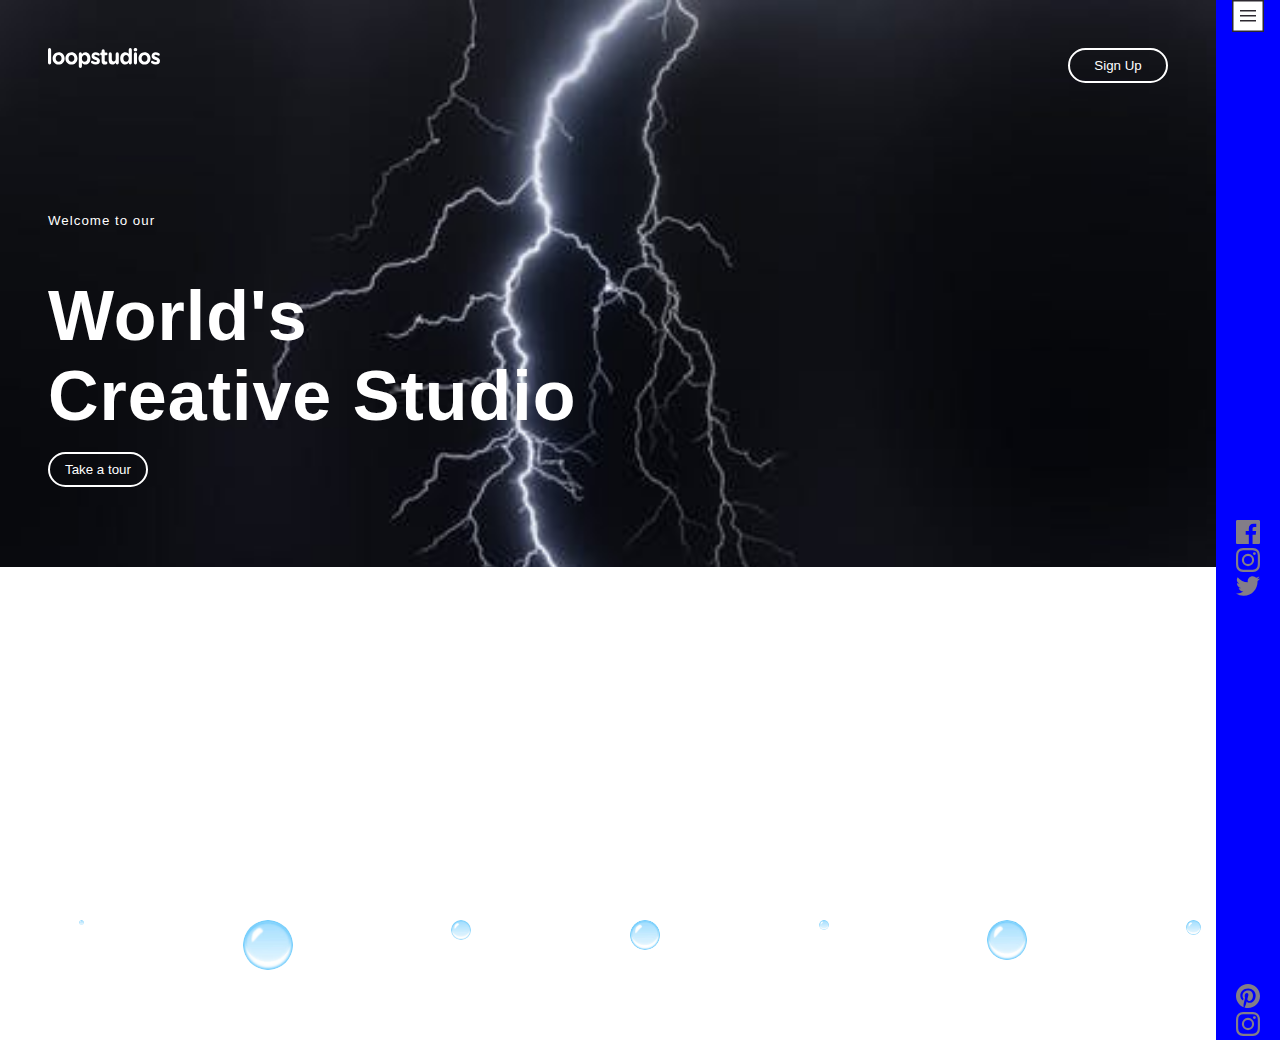
<file: index.html>
<!DOCTYPE html>
<html lang="en">
<head>
    <meta charset="UTF-8">
    <meta name="viewport" content="width=device-width, initial-scale=1.0">
    <meta http-equiv="X-UA-Compatible" content="ie=edge">
    <title>Animated Website</title>
    <link rel="stylesheet" href="./css/style.css">
</head>
<body>
    <header>
        <div class="main-site">
           <nav class="navbar navbar-nav d-flex">
               <img src="./images/logo.svg" alt="logo" class="images">
               <button type="button" class="btn btn-primary">Sign Up</button>
           </nav>

           <section class="welcome-sect">
               <small>Welcome to our</small>
               <h1>World's <br> Creative Studio</h1>
               <button type="button" class="btn btn-primary">Take a tour</button>
           </section>
        </div>

        <div class="side-bar">
            <img src="./images/icon-hamburger.svg" alt="">

            <div class="social-links">
                <img src="./images/icon-facebook.svg" alt="">
                <img src="./images/icon-instagram.svg" alt="">
                <img src="./images/icon-twitter.svg" alt="">
            </div>

            <div class="usefull-links">
                <img src="./images/icon-pinterest.svg" alt="">
                <img src="./images/icon-instagram.svg" alt="">
            </div>
        </div>

        <div class="bubbles">
            <img src="./images/bubble.jpeg" alt="">
            <img src="./images/bubble.jpeg" alt="">
            <img src="./images/bubble.jpeg" alt="">
            <img src="./images/bubble.jpeg" alt="">
            <img src="./images/bubble.jpeg" alt="">
            <img src="./images/bubble.jpeg" alt="">
            <img src="./images/bubble.jpeg" alt="">
        </div>
    </header>



    <script src="./js/script.js"></script>
</body>
</html>
</file>
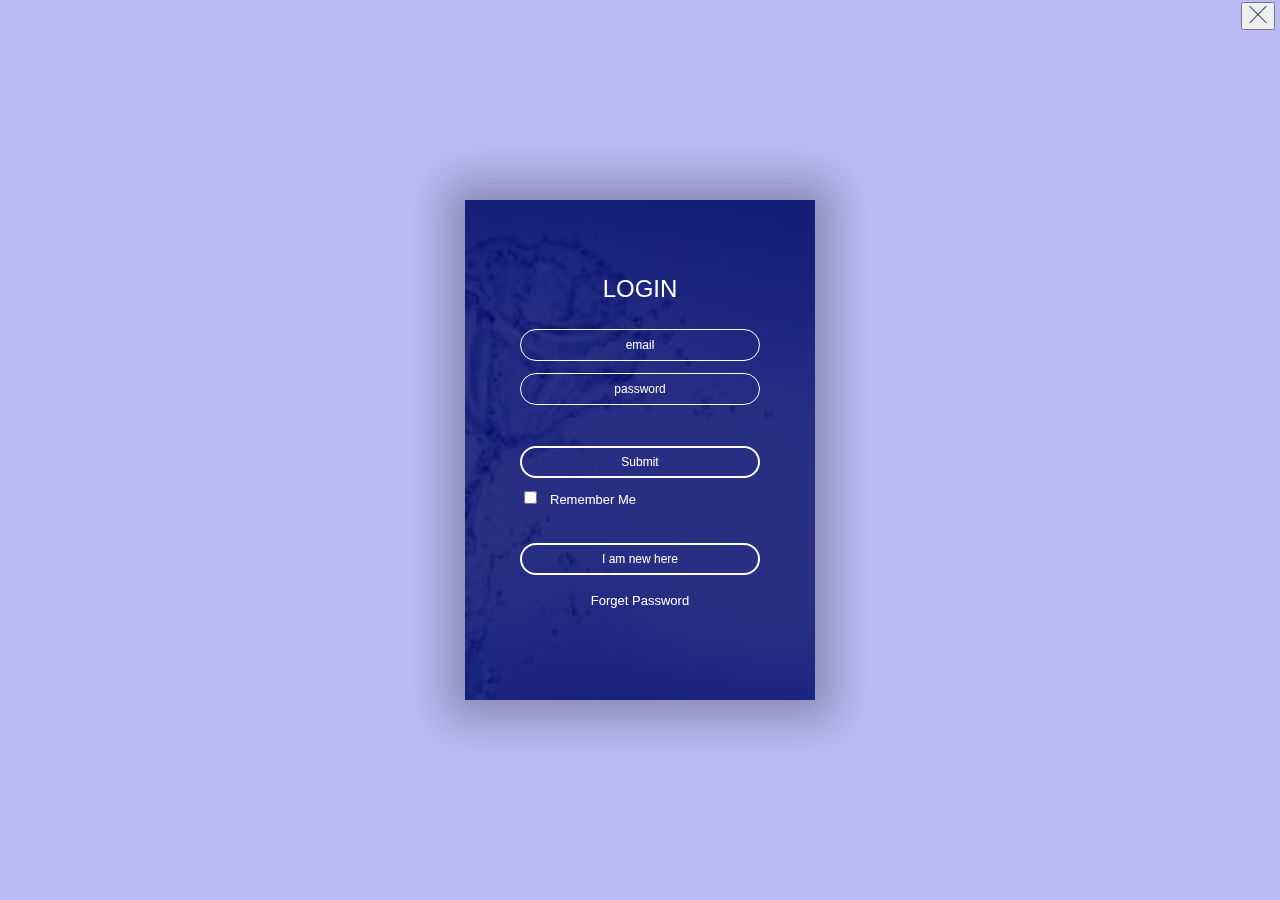
<file: login.html>
<!DOCTYPE html>
<html lang="en">

<head>
    <meta charset="UTF-8">
    <meta name="viewport" content="width=device-width, initial-scale=1.0">
    <meta http-equiv="X-UA-Compatible" content="ie=edge">
    <title>Login Form</title>

    <link rel="stylesheet" href="https://cdnjs.cloudflare.com/ajax/libs/font-awesome/4.7.0/css/font-awesome.min.css">
    
    <link rel="stylesheet" href="http://maxcdn.bootstrapcdn.com/font-awesome/4.3.0/css/font-awesome.min.css">

    <link href="https://fonts.googleapis.com/icon?family=Material+Icons"
      rel="stylesheet">

    <link rel="stylesheet" href="./css/style.css">
</head>

<body>


    <div class="container">
        <button class="btn-position" onclick="mybtnClose()"><img src="./images/icon-close.svg" alt=""></button>
        <div class="card">
            <div class="inner-box" id="card">
                <div class="card-front">
                    <h2>LOGIN</h2>
                    <form class="form" id="form">
                       
                        <div class="form-control">
                            <input type="email" placeholder="email" class="input-box" required id="email">
                            <i class="fas fa-check-circle"></i>
                            <i class="fas fa-exclamation-circle"></i>
                            <small>Error message</small>
                        </div>

                        <div class="form-control">
                            <input type="password" placeholder="password" class="input-box" required id="password">
                            <i class="fas fa-check-circle"></i>
                            <i class="fas fa-exclamation-circle"></i>
                            <small>Error message</small>
                        </div>

                            <button type="submit" class="submit-btn btn-1">Submit</button>
                            <input type="checkbox"><span>Remember Me</span>
                        
                    </form>

                    <button type="button" class="btn btn-1" onclick="openRegister()">I am new here</button>
                    <a href="#">Forget Password</a>
                </div>


                <div class="card-back">
                    <h2>Register</h2>
                    <form action="">
                        <div class="form-control">
                            <input type="text" placeholder="Full name" class="input-box" id="username"> 
                            <i class="fas fa-check-circle"></i>
                            <i class="fas fa-exclamation-circle"></i>
                            <small>Error message</small>
                        </div>

                        <div class="form-control">
                            <input type="email" placeholder="email" class="input-box"  id="email">
                            <i class="fas fa-check-circle"></i>
                            <i class="fas fa-exclamation-circle"></i>
                            <small>Error message</small>
                        </div>

                        <div class="form-control">
                            <input type="password" placeholder="password" class="input-box"  id="password">
                            <i class="fas fa-check-circle"></i>
                            <i class="fas fa-exclamation-circle"></i>
                            <small>Error message</small>
                        </div>

                        <div class="form-control">
                            <input type="password" placeholder="Confirm password" class="input-box"  id="password2">
                            <i class="fas fa-check-circle"></i>
                            <i class="fas fa-exclamation-circle"></i>
                            <small>Error message</small>
                        </div>
                       
                        <button type="submit" class="submit-btn btn-1">Submit</button>

                        <input type="checkbox"><span>Remember Me</span>
                    </form>

                    <button type="button" class="btn btn-1" onclick="openLogin()">Already Registered</button>
                </div>
            </div>
        </div>
    </div>

    <script src="./js/script.js"></script>
</body>

</html>
</file>
<file: css/style.css>
body{
    margin: 0;
    padding: 0;
}

.navbar {
    display: flex;
    justify-content: space-between;
    padding: 3rem 3rem;
}

.btn {
    width: 100px;
    border: 2px solid white;
    color: white;
    background: transparent;
    border-radius: 20px;
    height: 35px;
    cursor: pointer;
    outline: none;
}

.main-site {
    width: 95%;
    background-color: black; 
    background-image: url(../images/background1.jpeg);
    background-repeat: no-repeat;
    background-size: cover;
    /* height: 100vh; */
}

.images {
    width: 10%;
    height: 20px;
}

.welcome-sect {
    color: white;
    padding: 5rem 3rem;
    letter-spacing: 1px;
    font-family: sans-serif;
}

.welcome-sect h1 {
    font-size: 70px;
    margin-bottom: 1rem;
}

.side-bar{
    width: 5%;
    height: 115.5vh;
    background-color: blue;
    position: absolute;
    top: 0;
    right: 0;
    text-align: center;
}

.social-links{
    width: 50px;
    position: absolute;
    top: 50%;
    left: 50%;
    transform: translate(-50%);
}

.usefull-links{
    width: 50px;
    position: absolute;
    bottom: 0;
    left: 50%;
    transform: translate(-50%);
}

.bubbles{
    width: 100%;
    display: flex;
    justify-content: space-around;
    position: absolute;
    bottom: -70px;
} 
.bubbles img{
    width: 50px;
    animation: bubble 7s linear infinite;
    border-radius: 50%;
}

@keyframes bubble{
    0%{
        transform: translateY(0);
        opacity: 0;
    }

    50%{
        opacity: 1;
    }

    75%{
        opacity: 1;
    }

    100%{
        transform: translateY(-80vh);
        opacity: 0;
    }
}

.bubbles img:nth-child(1){
    animation-delay: 2s;
    width: 5px;
    height: 5px;
}

.bubbles img:nth-child(2){
    animation-delay: 1s;
    width: 50px;
    height: 50px;
}

.bubbles img:nth-child(3){
    animation-delay: 0s;
    width: 20px;
    height: 20px;
}

.bubbles img:nth-child(4){
    animation-delay: 3s;
    width: 30px;
    height: 30px;
}

.bubbles img:nth-child(5){
    animation-delay: 2s;
    width: 10px;
    height: 10px;
}

.bubbles img:nth-child(6){
    animation-delay: 1s;
    width: 40px;
    height: 40px;
}

.bubbles img:nth-child(7){
    animation-delay: 0s;
    width: 15px;
    height: 15px;
}

.container {
    width: 100%;
    height: 100vh;
    font-family: sans-serif;
    background: rgba(187, 187, 245);
    color: #fff;
    display: flex;
    align-items: center;
    justify-content: center;
}

.card {
    width: 350px;
    height: 500px;
    box-shadow: 0 0 40px 20px rgba(0, 0, 0, 0.26);
    perspective: 1000px;
}

.inner-box {
    width: 100%;
    height: 100%;
    position: relative;
    transform-style: preserve-3d;
    transition: transform 1s;
}

.card-front, .card-back {
    position: absolute;
    width: 100%;
    height: 100%;
    background-position: center;
    background-size: cover;
    background-image: linear-gradient(rgba(0, 0, 100, 0.8), rgba(0, 0, 100, 0.8)), url(../images/background.jpeg);
    padding: 55px;
    box-sizing: border-box;
    backface-visibility: hidden;
}

.card-back{
    transform: rotateY(180deg);
}

.card h2{
    font-weight: normal;
    font-size: 24px;
    text-align: center;
    margin-bottom: 20px;
}

.input-box{
    width: 100%;
    background: transparent;
    border: 1px solid #fff;
    margin: 6px 0;
    height: 32px;
    border-radius: 20px;
    padding: 0 10px;
    box-sizing: border-box;
    outline: none;
    text-align: center;
    color: #fff;
}

::placeholder{
    color: #fff;
    font-size: 12px;
}

.btn-1{
    width: 100%;
    background: transparent;
    margin: 35px 0 10px;
    height: 32px;
    font-size: 12px;
    padding: 0 10px;
    box-sizing: border-box;
    outline: none;
    color: #fff;
    border: 2px solid white;
    border-radius: 20px;
    cursor: pointer;
}

.Submit-btn{
    position: relative;
}

.Submit-btn::after{
    content: '/27a4';
    color: #333;
    line-height: 32px;
    font-size: 17px;
    height: 32px;
    width: 32px;
    border-radius: 50%;
    background: #fff;
    position: absolute;
    right: -1px;
    top: -1px;
}

.btn-position{
    position: absolute;
    top: 2px;
    right: 5px;
}

span{
    font-size: 13px;
    margin-left: 10px;
}


.card a{
    color: #fff;
    text-decoration: none;
    display: block;
    text-align: center;
    font-size: 13px;
    margin-top: 8px;
}

.form-control i{
    position: absolute;
    top: 15px;
    right: 10px;
    visibility: hidden;
}

.form-control{
    position: relative;
}

.form-control small{
    visibility: hidden;
    position: absolute;
    bottom: 0;
    top: 0;
}

.form-control.success input{
    border-color: #2ecc71;
}

.form-control.error .input-box{
    border-color: #e74c3d;
}

.form-control.success i.fa-check-circle{
    color: #2ecc71;
    visibility: visible;
}

.form-control.error i.fa-exclamation-circle{
    color: #e74c3d;
    visibility: visible;
}

.form-control.error small{
    color: #e74c3d;
    visibility: visible;
}
</file>
